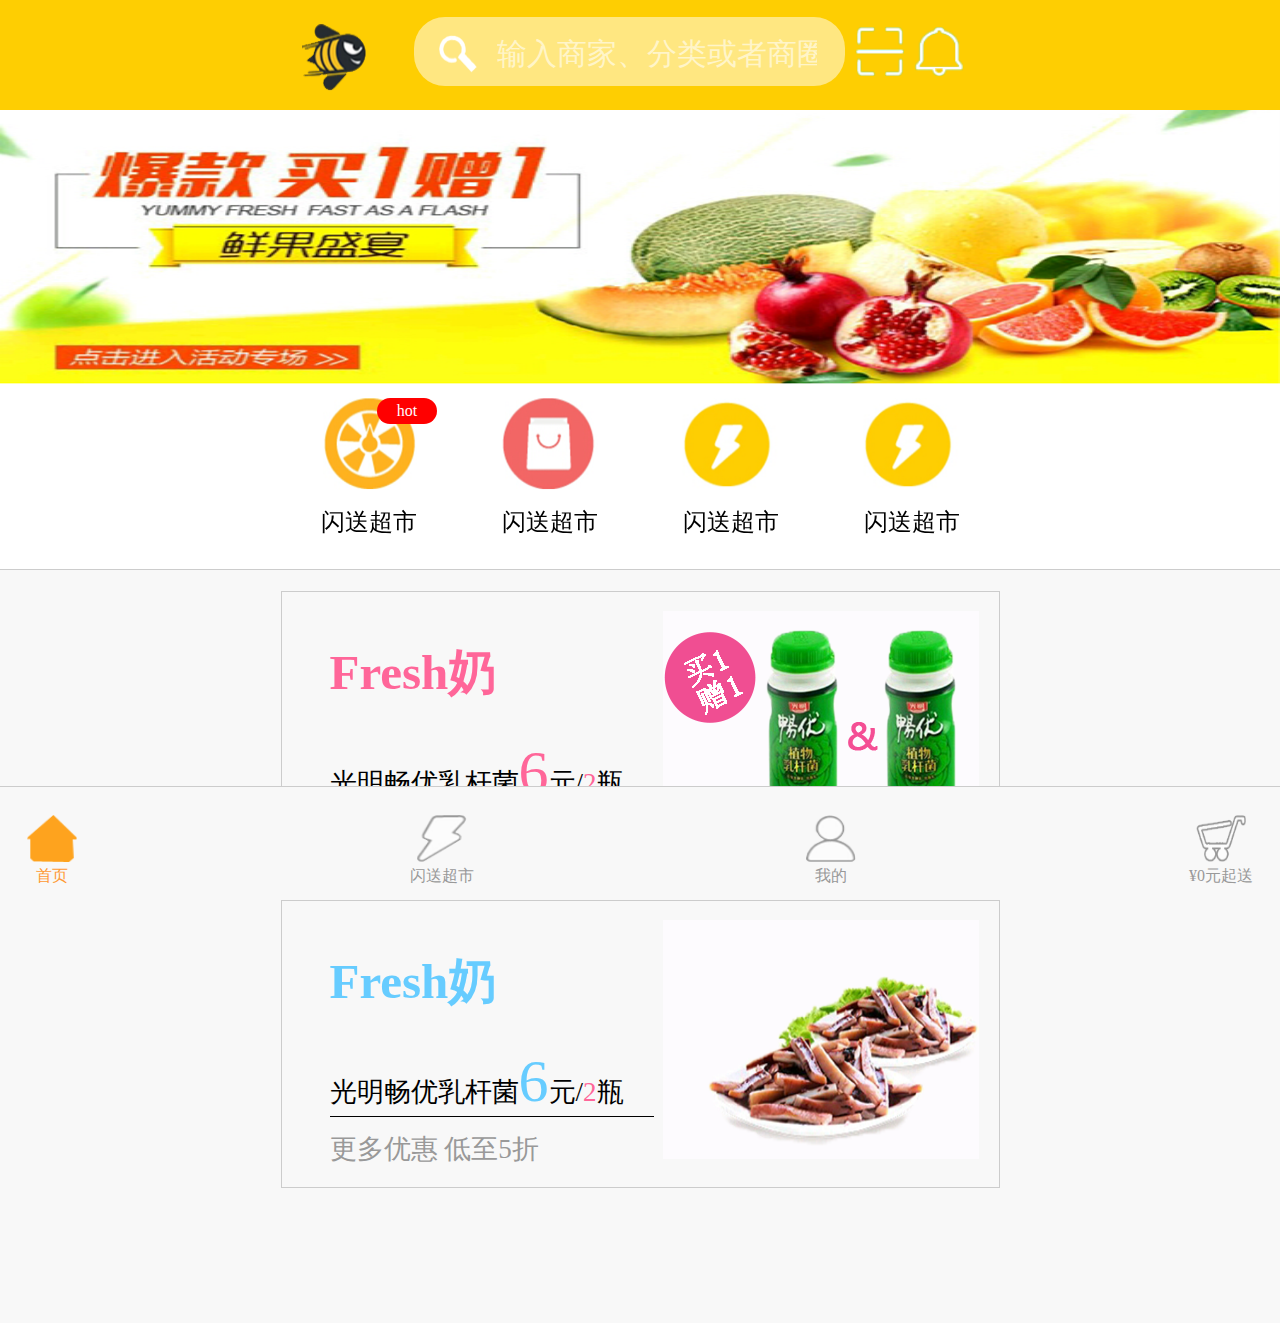
<file: index.html>
<!DOCTYPE html>
<html lang="en">

<head>
    <meta charset="UTF-8">
    <meta name="viewport" content="width=device-width, initial-scale=1.0,maximun-scale=1,user0scalable=no">
    <link rel='stylesheet' href='css/reset.css'>
    <link rel='stylesheet' href='css/index.css'>
    <script type="text/javascript" src="js/winResponsive.js"></script>
    <meta http-equiv="X-UA-Compatible" content="ie=edge">
    <title>首页</title>
   
</head>

<body>
    <!-- <div class="red">字体</div> -->
    <header>
        <div class="container">
            <div class="logo">
                <img src="images/logo.png" alt="">
            </div>
            <div class="search">
                <form method="GET">
                    <img src="images/search-2.png">
                    <input type="text" name="keywords" placeholder="输入商家、分类或者商圈">
                </form>
            </div>
            <div class="info">
                <a href="#">
                    <img src="images/info.png">
                </a>
            </div>
            <div class="sm">
                <a href="#">
                    <img src="images/message.png">
                </a>
            </div>
        </div>
    </header>
    <section class="content">
        <section class="banner">
            <img src="images/banner.png">
        </section>
        <nav>
            <section class="container">
                <figure class="hot">
                        <!-- <i>hot<i> -->
                    <a href="#">
                            
                        <img src="images/nav1.png">
                    </a>
                    <figcaption>
                        闪送超市
                    </figcaption>
                </figure>
                <figure>
                    <a href="#">
                        <img src="images/nav2.png">
                    </a>
                    <figcaption>
                        闪送超市
                    </figcaption>
                </figure>
                <figure>
                    <a href="#">
                        <img src="images/nav4.png">
                    </a>
                    <figcaption>
                        闪送超市
                    </figcaption>
                </figure>
                <figure>
                    <a href="#">
                        <img src="images/nav4.png">
                    </a>
                    <figcaption>
                        闪送超市
                    </figcaption>
                </figure>

            </section>
        </nav>
        <section class="context">
            <section class="context-im">
                <img src="images/index_03.png">
            </section>
            <section>
                <figcaption>
                    Fresh奶
                </figcaption>
                <figure class="up">
                    光明畅优乳杆菌<span style="color:#ff6699;">6</span>元/<span style="color:#ff6699;">2</span>瓶
                </figure>
                <!-- <hr> -->
                <figure>
                    更多优惠 低至5折
                </figure>
            </section>
        </section>
        <section class="context">
                <section class="context-im">
                    <img src="images/index_06.png">
                </section>
                <section>
                    <figcaption style="color:#66ccff;">
                        Fresh奶
                    </figcaption>
                    <figure class="up">
                        光明畅优乳杆菌<span style="color:#66ccff;">6</span>元/<span style="color:#ff6699;">2</span>瓶
                    </figure>
                    <!-- <hr> -->
                    <figure>
                        更多优惠 低至5折
                    </figure>
                </section>
            </section>



    </section>
    <footer>
        <nav>
            <section class="container">
                <figure>
                    <a href="#">
                        <img src="images/home.png">
                    </a>
                    <figcaption style="color: #ff9933;">
                        首页
                    </figcaption>
                </figure>
                <figure>
                    <a href="#">
                        <img src="images/quick.png">
                    </a>
                    <figcaption>
                        闪送超市
                    </figcaption>
                </figure>
                <figure>
                    <a href="#">
                        <img src="images/user.png">
                    </a>
                    <figcaption>
                        我的
                    </figcaption>
                </figure>
                <figure>
                    <a href="#">
                        <img src="images/cart.png">
                    </a>
                    <figcaption>
                        ¥0元起送
                    </figcaption>
                </figure>

            </section>
        </nav>
    </footer>




</body>

</html>
</file>
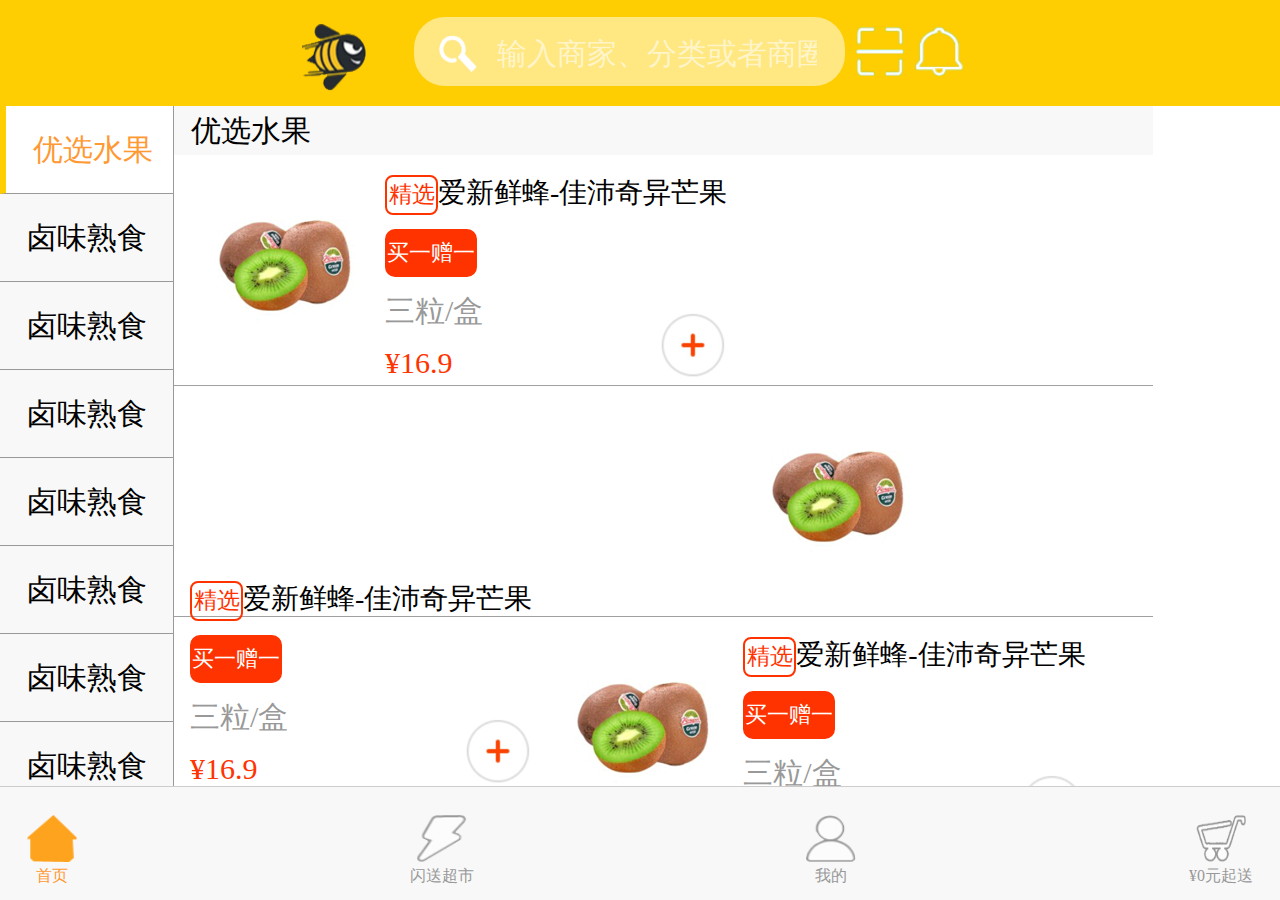
<file: classify.html>
<!DOCTYPE html>
<html lang="en">

<head>
    <meta charset="UTF-8">
    <script type='text/javascript' src='js/winResponsive.js'></script>
    <link rel='stylesheet' href='css/reset.css'>
    <link rel='stylesheet' href='css/classify.css'>
    <meta http-equiv="X-UA-Compatible" content="ie=edge">
    <meta name='viewport' content='width=device-width, initial-scale=1.0,maximun-scale=1,user0scalable=no'>
    <title>Document</title>
</head>

<body>
    <header>
        <div class="container">
            <div class="logo">
                <img src="images/logo.png" alt="">
            </div>
            <div class="search">
                <form method="GET">
                    <img src="images/search-2.png">
                    <input type="text" name="keywords" placeholder="输入商家、分类或者商圈">
                </form>
            </div>
            <div class="info">
                <a href="#">
                    <img src="images/info.png">
                </a>
            </div>
            <div class="sm">
                <a href="#">
                    <img src="images/message.png">
                </a>
            </div>
        </div>
    </header>
    <section class="content">
        <div class="content-l">
            <p class="on">优选水果</p>
            <p>卤味熟食</p>
            <p>卤味熟食</p>
            <p>卤味熟食</p>
            <p>卤味熟食</p>
            <p>卤味熟食</p>
            <p>卤味熟食</p>
            <p>卤味熟食</p>
            <p>卤味熟食</p>
            <p>卤味熟食</p>
            <p>卤味熟食</p>
            <p>卤味熟食</p>
            <p>卤味熟食</p>
            <p>卤味熟食</p>
            <p>卤味熟食</p>
        </div>
        <div class="content-r">
            <p class="title">优选水果</p>
            <div class="product-c">
                <div> <img src="images/product-c.png"></div>
                <div>
                    <p><span>精选</span>爱新鲜蜂-佳沛奇异芒果</p>
                    <p class="sale">买一赠一</p>
                    <p class="quantity">三粒/盒</p>
                    <p class="price">¥16.9</p>
                    <p class="add"><a href="#"><img src="images/add-buttom.png"></a></p>
                </div>
            </div>
            <div class="product-c">
                <div> <img src="images/product-c.png"></div>
                <div>
                    <p><span>精选</span>爱新鲜蜂-佳沛奇异芒果</p>
                    <p class="sale">买一赠一</p>
                    <p class="quantity">三粒/盒</p>
                    <p class="price">¥16.9</p>
                    <p class="add"><a href="#"><img src="images/add-buttom.png"></a></p>
                </div>
            </div>
            <div class="product-c">
                <div> <img src="images/product-c.png"></div>
                <div>
                    <p><span>精选</span>爱新鲜蜂-佳沛奇异芒果</p>
                    <p class="sale">买一赠一</p>
                    <p class="quantity">三粒/盒</p>
                    <p class="price">¥16.9</p>
                    <p class="add"><a href="#"><img src="images/add-buttom.png"></a></p>
                </div>
            </div>
            <div class="product-c">
                <div> <img src="images/product-c.png"></div>
                <div>
                    <p><span>精选</span>爱新鲜蜂-佳沛奇异芒果</p>
                    <p class="sale">买一赠一</p>
                    <p class="quantity">三粒/盒</p>
                    <p class="price">¥16.9</p>
                    <p class="add"><a href="#"><img src="images/add-buttom.png"></a></p>
                </div>
            </div>
            <div class="product-c">
                <div> <img src="images/product-c.png"></div>
                <div>
                    <p><span>精选</span>爱新鲜蜂-佳沛奇异芒果</p>
                    <p class="sale">买一赠一</p>
                    <p class="quantity">三粒/盒</p>
                    <p class="price">¥16.9</p>
                    <p class="add"><a href="#"><img src="images/add-buttom.png"></a></p>
                </div>
            </div>
            <div class="product-c">
                <div> <img src="images/product-c.png"></div>
                <div>
                    <p><span>精选</span>爱新鲜蜂-佳沛奇异芒果</p>
                    <p class="sale">买一赠一</p>
                    <p class="quantity">三粒/盒</p>
                    <p class="price">¥16.9</p>
                    <p class="add"><a href="#"><img src="images/add-buttom.png"></a></p>
                </div>
            </div>
            <div class="product-c">
                <div> <img src="images/product-c.png"></div>
                <div>
                    <p><span>精选</span>爱新鲜蜂-佳沛奇异芒果</p>
                    <p class="sale">买一赠一</p>
                    <p class="quantity">三粒/盒</p>
                    <p class="price">¥16.9</p>
                    <p class="add"><a href="#"><img src="images/add-buttom.png"></a></p>
                </div>
            </div>
        </div>
    </section>
    <footer>
        <nav>
            <section class="container">
                <figure>
                    <a href="#">
                        <img src="images/home.png">
                    </a>
                    <figcaption style="color: #ff9933;">
                        首页
                    </figcaption>
                </figure>
                <figure>
                    <a href="#">
                        <img src="images/quick.png">
                    </a>
                    <figcaption>
                        闪送超市
                    </figcaption>
                </figure>
                <figure>
                    <a href="#">
                        <img src="images/user.png">
                    </a>
                    <figcaption>
                        我的
                    </figcaption>
                </figure>
                <figure>
                    <a href="#">
                        <img src="images/cart.png">
                    </a>
                    <figcaption>
                        ¥0元起送
                    </figcaption>
                </figure>

            </section>
        </nav>
    </footer>
</body>

</html>
</file>
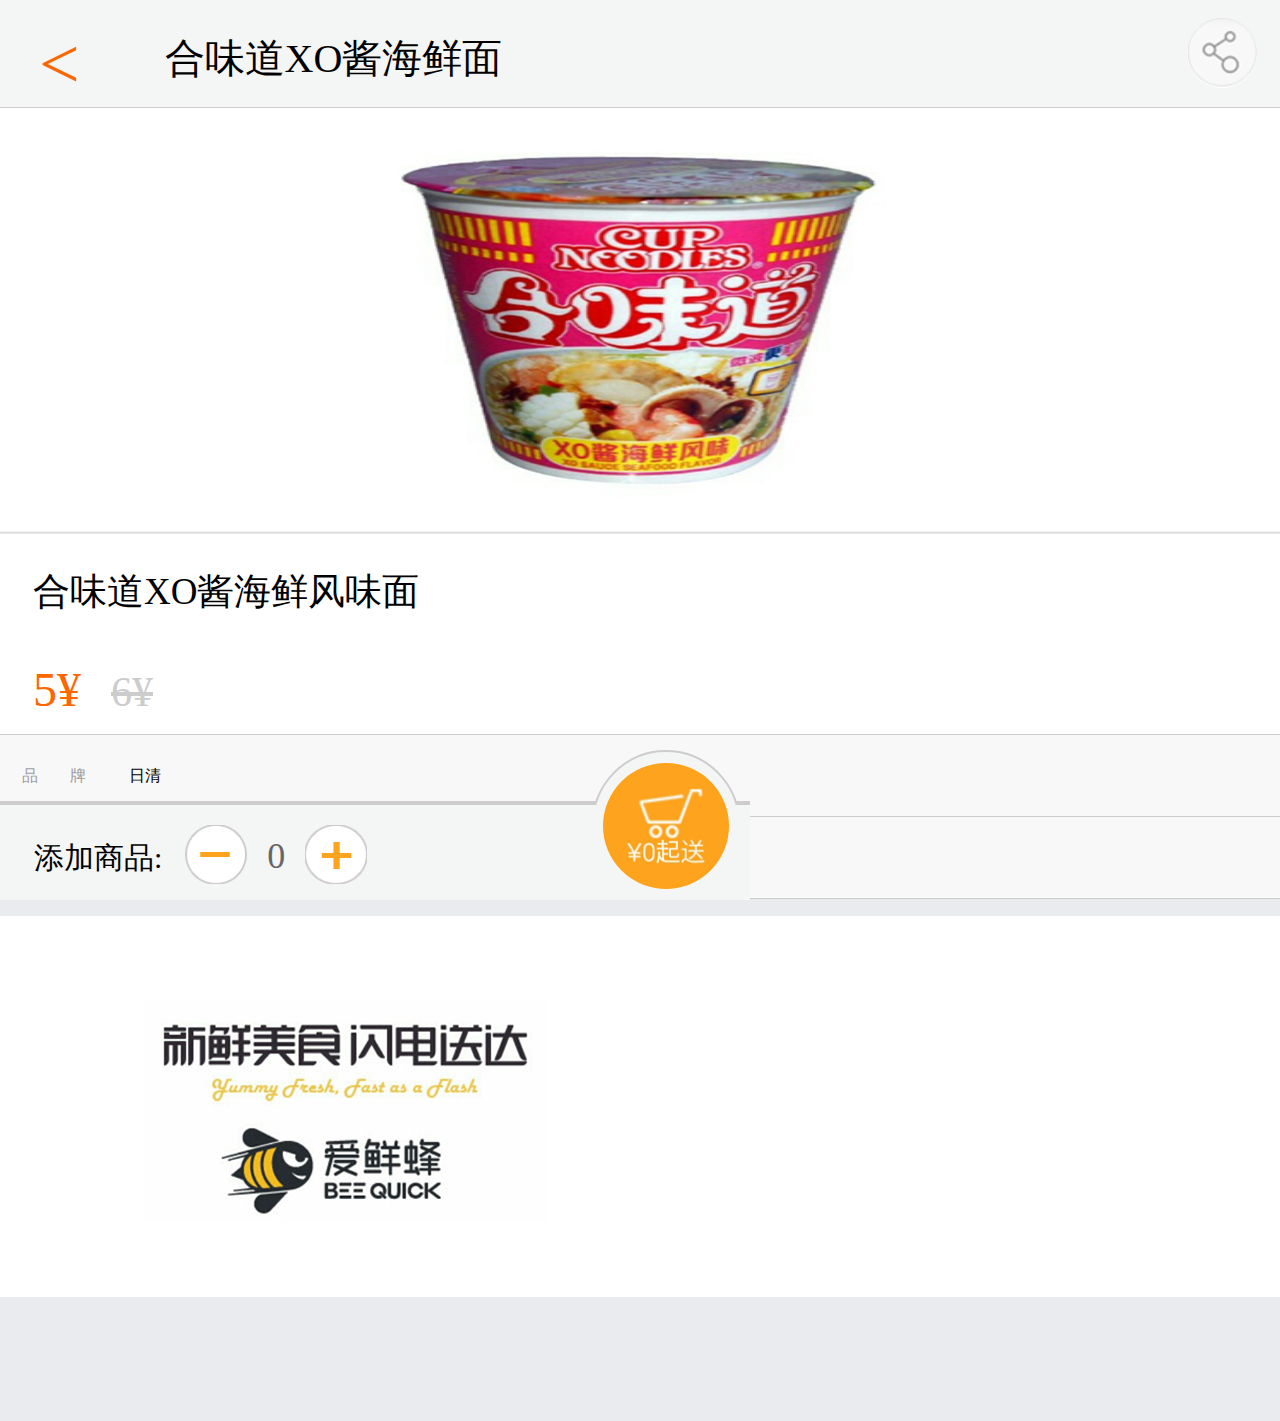
<file: detail.html>
<!DOCTYPE html>
<html lang="en">
<head>
	<meta charset="UTF-8">
	<title>bee-mall-detail</title>
	<meta name="viewport" content="width=device-width, initial-scale=1, maximum-scale=1, user-scalable=no" >
	<link rel="stylesheet" type="text/css" href="css/reset.css">
	<script type="text/javascript" src="js/winResponsive.js"></script>
	<link rel="stylesheet" type="text/css" href="css/detail.css">
	
</head>
<body>

	<header>
		<div class="container">
			<div class="back">
				<a href="">&#60;</a>
			</div>
			<div class="title">
            合味道XO酱海鲜面
			</div>
			<div class="share">
				<a href="#">
					<img src="images/share.png">
				</a>
			</div>
		</div>
	</header>
	<section class="content">
		<div class="product-im">
		<img src="images/p-im.png">
		  
		</div>
		<div class="product-messsage">
			<p>合味道XO酱海鲜风味面</p>
			<div class="price">
				5¥<span>6¥</span>
			</div>
		</div>
		<div class="product-melist">
			<div>品&nbsp;&nbsp;&nbsp;&nbsp;&nbsp;&nbsp;&nbsp;&nbsp;牌<span>日清</span></div>
			<div>产品规格<span>87g</span></div>
		</div>
		<div class="product-particulars">
			<img src="images/context-m.png">

		</div>
	</section>
	<footer>
		<div class="container">
			<p>添加商品:<p> 
				<a href="#"><img src="images/del.png"></a>
				<p class="num"> 0</p>
				<a href="#"><img src="images/add.png"></a>
		</div>
		<div class="circle-border">
		
		</div>
		<div class="circle">
			<!-- <div class="card">
				
			</div> -->
		</div>
		<div class="cart">
			
		</div>
	</footer>
</body>
</html>
</file>
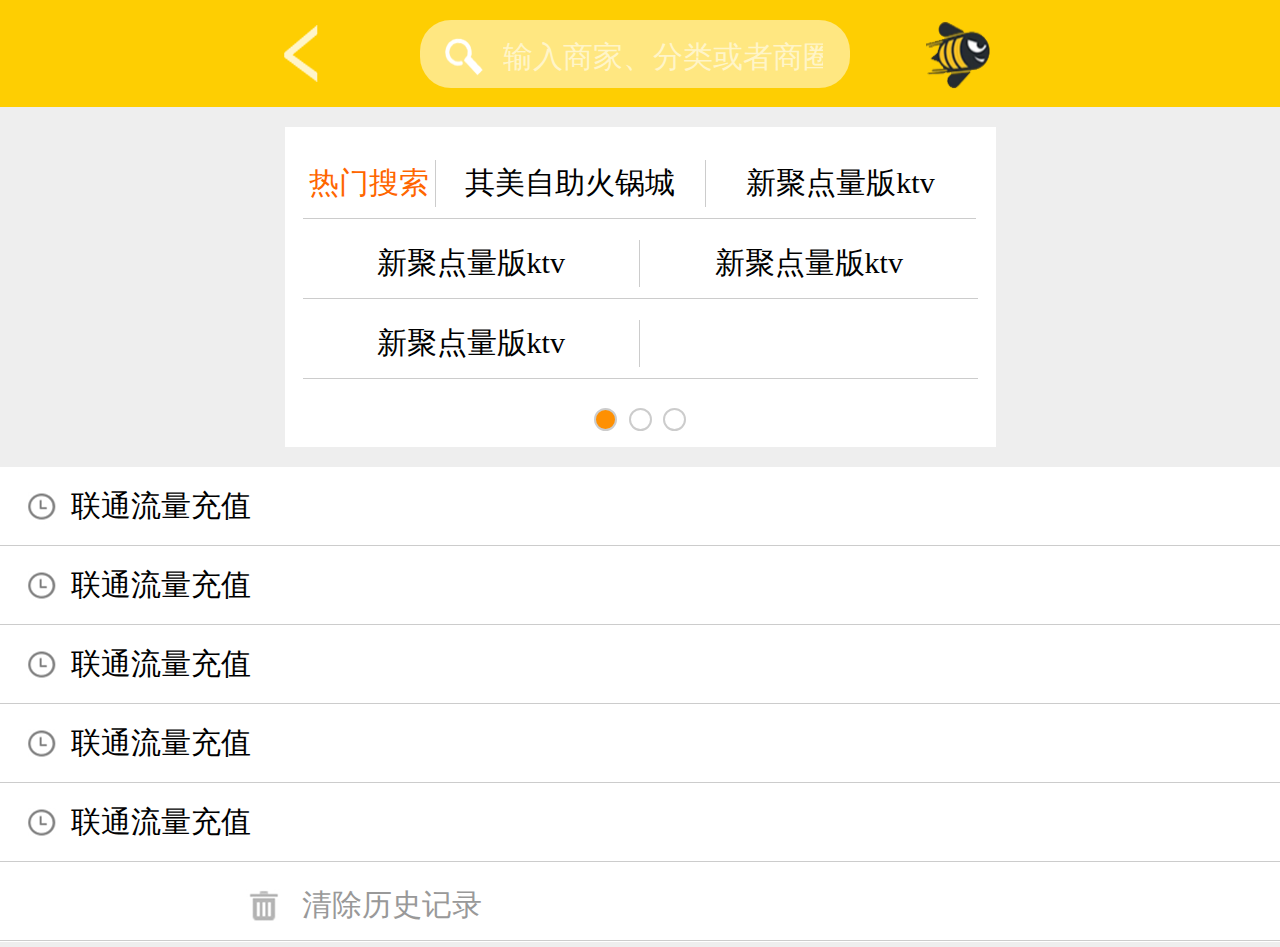
<file: search.html>
<!DOCTYPE html>
<html lang="en">

<head>
    <meta charset="UTF-8">
    <meta name="viewport" content="width=device-width, initial-scale=1.0,maximun-scale=1,user0scalable=no">
    <meta http-equiv="X-UA-Compatible" content="ie=edge">
    <title>Document</title>
    <link rel='stylesheet' href='css/reset.css'>
    <!-- <link rel='stylesheet' href='css/index.css'> -->
    <link rel='stylesheet' href='css/search.css'>
    <script type='text/javascript' src='js/winResponsive.js'></script>

</head>

<body>
    <header>
        <div class="container">
            <div class="back">
                <a href="#">
                    <img src="images/back.png">
                </a>
            </div>
            <div class="search">
                <form method="GET">
                    <img src="images/search-2.png">
                    <input type="text" name="keywords" placeholder="输入商家、分类或者商圈">
                </form>
            </div>
            <div class="logo">
                <img src="images/logo.png" alt="">
            </div>
        </div>
    </header>
    <section class="content">
        <section class="hot-search">
            <figcaption>
                <p> 热门搜索</p>
            </figcaption>

            <figcaption>
                <p> 其美自助火锅城 </p>
            </figcaption>
            <figcaption>
                <p class="no"> 新聚点量版ktv </p>
            </figcaption>
            <figcaption>
                <p> 新聚点量版ktv </p>
            </figcaption>
            <figcaption>
                <p class="no">新聚点量版ktv</p>
            </figcaption>
            <figcaption>
                <p> 新聚点量版ktv </p>
            </figcaption>
            <figcaption>
                <p class="no"> </p>
            </figcaption>
            <div class="list">
                <ul>
                    <li class="on">
                    </li>
                    <li>
                    </li>
                    <li>
                    </li>
                </ul>
            </div>
        </section>
        <section class="search-history">
            <figcaption>
                <a href="#">
                    <img src="images/time.png">联通流量充值
                </a>
            </figcaption>
            <figcaption>
                <a href="#">
                    <img src="images/time.png">联通流量充值
                </a>
            </figcaption>
            <figcaption>
                <a href="#">
                    <img src="images/time.png">联通流量充值
                </a>
            </figcaption>
            <figcaption>
                <a href="#">
                    <img src="images/time.png">联通流量充值
                </a>
            </figcaption>
            <figcaption>
                <a href="#">
                    <img src="images/time.png">联通流量充值
                </a>
            </figcaption>
            <figcaption>
                <a href="#">
                    <img src="images/dustbin.png">清除历史记录
                </a>
            </figcaption>

        </section>
    </section>

</body>

</html>
</file>
<file: css/index.css>
body{
    background-color: #f8f8f8;
}

header {
	width: 100%;
	padding: .17rem 0 .19rem;
    background: #fece02;
    position: fixed;
    
}
header .container{
	width: 7.17rem;
	height: .69rem;
	margin: 0 auto;
}
header .container .logo{
	float: left;
	margin: .06rem .48rem 0 .2rem;
}
header .container .logo, header .container .logo img{
	width: .64rem;
	height: .68rem;
}
header .container .search{
	float: left;
	/*width: 4.31rem;*/
	width: 3.81rem;
	/*height: .69rem;*/
	height: .38rem;
	border-radius: .31rem;
	background: rgba( 255, 255, 255, .5);
	padding: .18rem .25rem .13rem;
}
header .container .search img{
	float: left;
	width: .38rem;
	height: .38rem;
}
header .container .search input{
	float: left;
	width: 3.2rem;
	height: .38rem;
	line-height: .38rem;
	padding-left: .20rem;
	border: none;
	outline: none;
	background: rgba( 255, 255, 255, 0);
}
header .container .search input, header .container .search input::-webkit-input-placeholder{
	color: #fff5c9;
	font-size: .3rem;
}
/* 公共代码 */
header .container .sm, header .container .sm img, header .container .info, header .container .info img{
	width: .49rem;
    height: .49rem;
    float: left;
    margin-top: .05rem !important;
}
header .container .sm{
	float: left;
	margin: 0.04rem .0rem 0 .11rem;
}
header .container .info{
    float: left;
    margin-left: .1rem;
}
section.content{
    padding-top:1.01rem ; 
    padding-bottom: 1.14rem;
}
section.content section.banner,section.content section.banner img
{
    width: 100%;
    height: 2.83rem;
}
section.content section.container{
    /* display: flex; */
    /* justify-content: space-between; */
    /* width: 7.5rem; */
    width: 100%;
    height: 1.85rem;
    text-align: center;
    background-color: #ffffff;
    border-bottom: 1px solid #cccccc;
}
section.content section.container figure{
    position: relative;
    width: .97rem;
    height: 1.54rem;
    display: inline-block;
    margin: 0.14rem .40rem;
  
}
section.content section.container figure.hot::after{
    content: "hot";
    background-color: red;
    color: #fdfbfe;
    width: .6rem;
    height: .26rem;  
    line-height: .26rem;
    border-radius:.26rem;   
    position: absolute;
    right: -.2rem;
    top: 0;
    display: block;
    
}
section.content section.container figure a img{
    width: .97rem;
    height: .92rem;

}
section.content section.container figure figcaption{
    margin-top: .12rem;
    font-size: .24rem;
    
}
section.content section.context{
 width: 7.17rem; 
 height: 2.86rem;
 border: 1px solid #cccccc;
 margin: .21rem auto;
}
section.content section.context section.context-im,section.content section.context section.context-im img{
    width: 3.16rem;
    height: 2.39rem;
    float:right;
    background-color: #fdfbfe;
    

}
section.content section.context section.context-im{
    margin: .19rem .20rem;
}
section.content section.context section figcaption{
    margin: .48rem 0 .32rem .48rem;
    font-size: .49rem;
    color: #ff6699;
    font-weight: bold;
    
}
section.content section.context section figure span:first-child{
    font-size: .60rem;

}
section.content section.context section figure{
    font-size:.27rem;
    margin: 0 0 .14rem .48rem;
    
}
section.content section.context section figure.up{
    border-bottom: 1px solid black;
    width: 3.24rem;
}
section.content section.context section hr{
    margin-left:.48rem; 
}
section.content section.context section figure:last-child{
    color: #999999;
}
footer{
    width: 100%;
    height: 1.13rem;
    border-top:  .01rem  solid #cccccc;
    position: fixed;
    background-color: #f8f8f8;
    bottom: 0;
    left: 0;
}
footer nav section.container{
    display: flex;
    justify-content: space-between;
    color: #999999;
    text-align: center;

}
footer nav section.container figure{
    margin: 0 .27rem;
    margin-top: .28rem;
    
}
footer nav section.container figure img{
    width: .5rem;
    height: .47rem;
    
}
</file>
<file: css/classify.css>
header {
	width: 100%;
	padding: .17rem 0 .19rem;
    background: #fece02;
	position: fixed;
	height: 1.06rem;
	box-sizing: border-box;
    
}
header .container{
	width: 7.17rem;
	height: .69rem;
	margin: 0 auto;
}
header .container .logo{
	float: left;
	margin: .06rem .48rem 0 .2rem;
}
header .container .logo, header .container .logo img{
	width: .64rem;
	height: .68rem;
}
header .container .search{
	float: left;
	/*width: 4.31rem;*/
	width: 3.81rem;
	/*height: .69rem;*/
	height: .38rem;
	border-radius: .31rem;
	background: rgba( 255, 255, 255, .5);
	padding: .18rem .25rem .13rem;
}
header .container .search img{
	float: left;
	width: .38rem;
	height: .38rem;
}
header .container .search input{
	float: left;
	width: 3.2rem;
	height: .38rem;
	line-height: .38rem;
	padding-left: .20rem;
	border: none;
	outline: none;
	background: rgba( 255, 255, 255, 0);
}
header .container .search input, header .container .search input::-webkit-input-placeholder{
	color: #fff5c9;
	font-size: .3rem;
}
/* 公共代码 */
header .container .sm, header .container .sm img, header .container .info, header .container .info img{
	width: .49rem;
    height: .49rem;
    float: left;
    margin-top: .05rem !important;
}
header .container .sm{
	float: left;
	margin: 0.04rem .0rem 0 .11rem;
}
header .container .info{
    float: left;
    margin-left: .1rem;
}
section.content{
    padding-top:1.06rem ; 
    width: 100%;
	height: 100%;
	padding-bottom: 1.14rem;
	box-sizing: border-box;
}
section.content div.content-l,section.content div.content-r{
	float: left;
	width: 1.73rem;
	height: 100%;
	border-right: 1px #999999 solid;
	overflow: hidden;
	overflow-y:scroll;
}
section.content div.content-l p{
	width: 100%;
	height: .87rem;
	border-bottom: 0.01rem solid #999999;
	font-size: .30rem;
	text-align: center;
	/* box-sizing: border-box; */
    line-height: .87rem;
    background-color: #f8f8f8;
}
section.content div.content-l p.on{
	border-left: .06rem solid #fece02;
	background-color: white;
	color: #ff9933;
	
	
}
section.content div.content-r{
	border: none;
	width: 76.5%;
}
section.content div.content-r p.title{
	width: 100%;
	height: .49rem;
	/* display: block; */
	line-height: .49rem;
	padding-left: .17rem;
	background-color: #f8f8f8;
	font-size: .30rem;
	box-sizing: border-box;
	/* padding: .9 0 0  .17rem; */
}
section.content div.content-r div.product-c div:first-child,section.content div.content-r div.product-c div:first-child img{

	width:1.68rem;
	height:1.22rem ; 
}
section.content div.content-r div.product-c div:first-child{
	float: left;
	margin: .53rem 0 0 .27rem;
}
section.content div.content-r div.product-c{
	width: 100%;
	height: 2.30rem;
    border-bottom: 0.01rem solid #a1a1a1;
}
section.content div.content-r div.product-c div:nth-child(2){
	float: left;
	margin: .19rem 0 0 .16rem;

	position: relative;
}
section.content div.content-r div.product-c div:nth-child(2) p{
	font-size: .28rem;
	margin-bottom: .14rem;

}
section.content div.content-r div.product-c div:nth-child(2) p.sale{
	font-size: .22rem;
	width: .92rem;
	height: .48rem;
	line-height: .48rem;
	text-align: center;
	background-color: #ff3300;
	color: #ffffff;
	border-radius: .1rem;

}
section.content div.content-r div.product-c div:nth-child(2) p.quantity{
	font-size: .3rem;
	color: #999999;
}
section.content div.content-r div.product-c div:nth-child(2) p.price{
	font-size: .3rem;
	color: #ff3300;

}
section.content div.content-r div.product-c div:nth-child(2) p.add,section.content div.content-r div.product-c div:nth-child(2) p.add img{
	width: .67rem;
	height: .67rem;
} 
section.content div.content-r div.product-c div:nth-child(2) p.add{
	position: absolute;
	bottom: 0;
	right: 0;
}
section.content div.content-r div.product-c div:nth-child(2) p span{
	display: inline-block;
	width: .49rem;
	height: .36rem;
	text-align: center;
	line-height: .36rem;
	font-size: .23rem;
	color: #ff3300;
	border: .02rem solid #ff3300;
	border-radius: .08rem;

}


footer{
    width: 100%;
    height: 1.13rem;
    border-top:  .01rem  solid #cccccc;
    position: fixed;
    background-color: #f8f8f8;
    bottom: 0;
    left: 0;
}
footer nav section.container{
    display: flex;
    justify-content: space-between;
    color: #999999;
    text-align: center;

}
footer nav section.container figure{
    margin: 0 .27rem;
    margin-top: .28rem;
    
}
footer nav section.container figure img{
    width: .5rem;
    height: .47rem;
    
}
</file>
<file: css/detail.css>
body{
	background-color: #eaebef;
}
header{
	position: fixed;
	top: 0;
	left:0;
	height: 1.07rem;
	width: 100%;
	border-bottom: .01rem solid #cecccc;
	background-color: #f4f5f5;
}
header div.container div.back{
	float: left;
	margin: .23rem 0 0 .39rem;


}
 
header div.container div.back a{
	font-size: .72rem;
	color:#ff6600;
}
header div.container  div.title {
	float: left;
	margin: .31rem 0 0 .85rem ;
	font-size: .40rem;

}
header div.container  div.share{
	float: right;
	margin: .18rem .23rem;
    
}
header div.container  div.share,header div.container  div.share img{
	width: .7rem;
	height: .7rem;
}
section.content{
	padding: 1.07rem 0;
}
section.content div.product-im img,section.content div.product-im {
	width: 100%;
	height: 4.36rem;
    
}
section.content div.product-messsage{
	padding:.24rem 0 0 .33rem;
	font-size: .37rem;
	border-bottom: .01rem solid #cccccc; 
	background: #ffffff;
	
}
section.content div.product-messsage .price{
	font-size: .48rem;
	margin-top: .45rem;
	margin-bottom: .17rem;
	color: #ff6600;
}
section.content div.product-messsage .price span{
	display: inline-block;
	margin-left: .3rem;
	font-size: .42rem;
	color: #cccccc;
	text-decoration:line-through;
}
section.content div.product-melist div{
	width: 100%;
	line-height: .82rem;
	box-sizing: border-box;
	padding-left: .22rem;
	height: .82rem;
	background-color: #f8f8f8;
	border-bottom: .01rem solid #cccccc;
	color: #9e9e9e;
}
section.content div.product-melist div span{
	display: inline-block;
	color: #000000;
	margin-left: .43rem;
}
section.content div.product-particulars{
	height: 3.81rem;
	width: 100%;
	margin: .17rem 0;
	background-color: #ffffff;
}
section.content div.product-particulars  img{
	height: 2.23rem;
	width: 4.05rem;
	margin: .83rem 1.44rem;


}

footer {
	position: fixed;
	width: 7.5rem;
	height: .95rem;
	bottom: 0;
	left:0;
	border-top: .04rem solid #cecccc;
	/* background: red; */
}
footer .container {
	width: 100%;
	height: .95rem;
	background: #f4f5f5;
	/* background: blue; */
	position: absolute;
	top: 0;
	left: 0;
	z-index: 10;
}
footer .circle-border {
	width: 1.44rem;
	height: 1.44rem;
	border: .02rem solid #cecccc;
	border-radius: 50%;
	background: #f4f5f5;
	position: absolute;
	top: -.55rem;
	right: .1rem;
	z-index: 1;
}

footer .circle {
	width: 1.44rem;
	height: 1.44rem;
	border-radius: 50%;
	/* background: blue; */
	position: absolute;
	top: -.51rem;
	right: .12rem;
	z-index: 100;
}
/*footer .circle .card{
	width: 1.26rem;
	height: 1.26rem;
	border-radius: 50%;
	background: orange;
	margin: 0 auto;
	margin-top: .09rem;
}*/
footer .cart{
	width: 1.26rem;
	height: 1.26rem;
	border-radius: 50%;
	background: orange;
	position: absolute;
	top: -.42rem;
	right: .21rem;
	z-index: 100;
}
footer div.container p{
	float: left;
	/* margin-top: .33rem; */
}
footer div.container p:first-child{
	margin: .33rem  .23rem  0 .34rem;
	font-size: .30rem;
}
footer div.container  a{
	display: block;
	float: left;
}
footer div.container  a,footer div.container  a img{
	width: .62rem;
	height: .59rem;
	margin: .10rem .20rem 0 0;
}
footer div.container p.num{
margin-top:.30rem;
margin-right: .20rem;
font-size: .36rem;
color: #666666;
}
footer div.cart{
	background-image: url(../images/cart-in.png);
	background-size: contain;
}
</file>
<file: css/search.css>
body{
	background-color:#eeeeee;
}
header {
	width: 100%;
	/* padding:; */
    background: #fece02;
	position: fixed;
	z-index: 2;
    
}
header .container{
	width: 7.50rem;
	height: 1.07rem;
	margin: 0 auto;
}
header .container .logo{
	float: right;
	margin: .21rem .25rem 0 .76rem;
}
header .container .logo, header .container .logo img{
	width: .64rem;
	height: .68rem;
}
header .container .search{
	float: left;
	/*width: 4.31rem;*/
	width: 4.30rem;
	/*height: .69rem;*/
    height: .68rem;
    box-sizing: border-box;
	border-radius: .31rem;
	background: rgba( 255, 255, 255, .5);
    padding: .18rem .25rem .13rem;
    margin: .2rem 0 0 1.02rem;
}
header .container .search img{
	float: left;
	width: .38rem;
	height: .38rem;
}
header .container .search input{
	float: left;
	width: 3.2rem;
	height: .38rem;
	line-height: .38rem;
	padding-left: .20rem;
	border: none;
	outline: none;
	background: rgba( 255, 255, 255, 0);
}
header .container .search input, header .container .search input::-webkit-input-placeholder{
	color: #fff5c9;
    font-size: .3rem;
}
/* header .container .sm, header .container .sm img, header .container .info, header .container .info img{
	width: .49rem;
    height: .49rem;
    float: left;
    margin-top: .05rem !important;
}
header .container .sm{
	float: left;
	margin: 0.04rem .0rem 0 .11rem;
}
header .container .info{
    float: left;
    margin-left: .1rem;
}
section.content{
    padding-top:1.01rem ; 
    padding-bottom: 1.14rem;
} */
header .container .back,header .container .back img{
    height: .67rem;
    width: .34rem;
    
}
header .container .back{
 float: left;
 margin: .23rem 0 0 .19rem;
}
section.content{
	padding-top:1.07rem;
}
section.content section.hot-search{
	width:7.11rem;
	height:3.2rem;
    margin:.2rem auto ;
    background-color:#ffffff;
	display: flex;
	flex-wrap:wrap;
	align-items: flex-start;
	align-content: flex-start;
	box-sizing: border-box;
	padding: .12rem  .18rem;
	position: relative;
	z-index: 1;
	
/* border :1rem solid  */
}
section.content section.hot-search figcaption{
	padding: .21rem 0;
    height: .80rem;
    font-size: .3rem;
    box-sizing: border-box;
    width: 50%;
    border-bottom: .01rem solid #cccccc;
}
section.content section.hot-search figcaption p{
padding: .03rem .06rem;
text-align: center;
/* height: .65rem; */
box-sizing: border-box;
border-right: .01rem solid #cccccc;


}

section.content section.hot-search figcaption:first-child{
	width: 1.33rem;
	color: #ff6600;
}
section.content section.hot-search figcaption:nth-child(2),section.content section.hot-search figcaption:nth-child(3){
	width: 2.70rem;
}
section.content section.hot-search figcaption p.no{
	border: none;
}
section.content section.hot-search div.list{
	width:100%;
	height: .58rem;
	position: absolute;
	left: 0;
	bottom: 0;
	/* background-color: #ff6600; */
	
	
}
section.content section.hot-search div.list ul{
	width: .92rem;
	list-style-type: none;
	margin: .19rem auto;
	display: flex;
	justify-content: space-between;

}
section.content section.hot-search div.list ul li{
	float: left;
	width: .19rem;
	height: .19rem;
	border-radius:50%;
	 
	border:  .02rem solid #cccccc;
	list-style-type: none;
}
section.content section.hot-search div.list ul li.on{
	background-color: #fe9002;
}
section.content section.search-history{
	width: 100%;
	height: 4.75rem;
	background-color: #ffffff;
	margin-top: .11rem;
}
section.content section.search-history figcaption{
height: .78rem;
width: 100%;
line-height: .78rem;
border-bottom: .01rem solid #cccccc;
padding: 0;
margin:0;
font-size: .3rem;
}
section.content section.search-history figcaption img{
	height: .41rem;
	width: .37rem;
	margin-left: .21rem;
	margin-top: .190rem;
	margin-right: .13rem;
	float: left;

}
section.content section.search-history figcaption:last-child{
	line-height: .85rem;
	
}
section.content section.search-history figcaption:last-child a{
    color: #999999 !important;
}
section.content section.search-history figcaption:last-child img{
	margin-left: 2.39rem;
	width: .5rem;
	height: .5rem;
}
</file>
